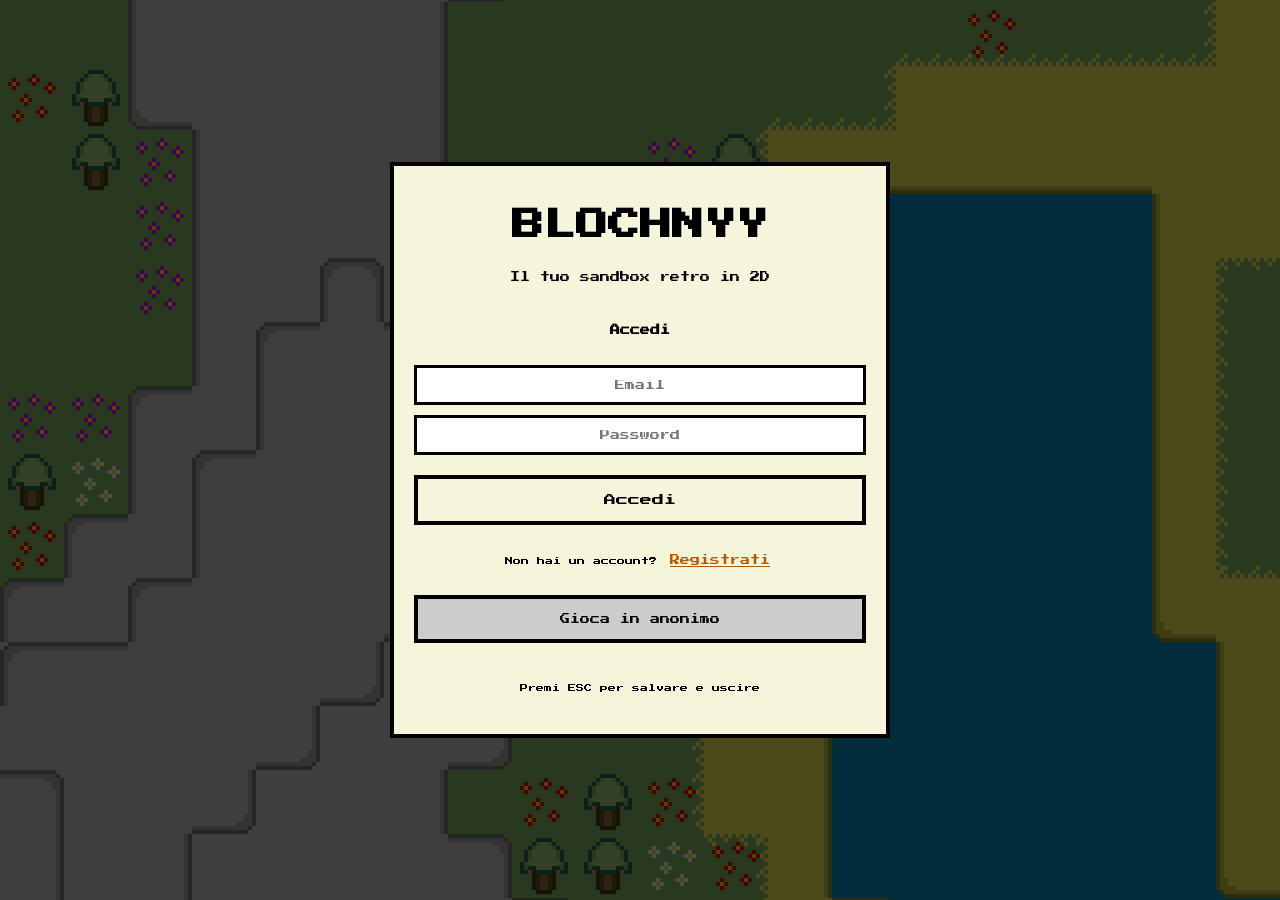
<file: GAME/index.html>
<!DOCTYPE html>
<html lang="en">

<head>
    <script>
        window.onerror = function(msg, url, line, col, error) {
            alert("ERRORE JS:\n" + msg + "\nLinea: " + line);
            return false;
        };
        window.addEventListener('unhandledrejection', function(event) {
            alert("ERRORE ASYNC:\n" + event.reason);
        });
    </script>
    <meta charset="UTF-8">
    <meta name="viewport" content="width=device-width, initial-scale=1.0, maximum-scale=1.0, user-scalable=no">
    <title>Blochnyy - Il tuo sandbox retro in 2D</title>
    <link rel="icon" type="image/png" href="../assets/logo.png">
    <link href="https://fonts.googleapis.com/css2?family=Press+Start+2P&display=swap" rel="stylesheet">
    <link rel="stylesheet" href="style.css">
    <link rel="manifest" href="manifest.json">
    <meta name="theme-color" content="#4a90e2">
</head>

<body>
    <!-- HUD rimosso -->

    <div id="start-screen">
        <div class="menu-panel">
            <h1 class="game-title">BLOCHNYY</h1>
            <p class="game-subtitle">Il tuo sandbox retro in 2D</p>
            
            <div id="account-section">
                <div id="login-view">
                    <h3 style="font-size: 10px; margin-bottom: 10px;">Accedi</h3>
                    <div class="input-group">
                        <input type="email" id="login-email" placeholder="Email" autocomplete="email">
                        <input type="password" id="login-password" placeholder="Password" autocomplete="current-password">
                    </div>
                    <button id="login-btn">Accedi</button>
                    <p class="auth-switch">Non hai un account? <span id="show-register" class="text-btn highlight-text">Registrati</span></p>
                    <button id="anon-login-btn" style="margin-top: 10px; background: #ccc !important; font-size: 10px;">Gioca in anonimo</button>
                </div>

                <div id="register-view" style="display: none; flex-direction: column; gap: 20px;">
                    <h3 style="font-size: 10px; margin-bottom: 10px;">Registrati</h3>
                    <div class="input-group">
                        <input type="text" id="register-username" placeholder="Nome utente" autocomplete="username">
                        <input type="email" id="register-email" placeholder="Email" autocomplete="email">
                        <input type="password" id="register-password" placeholder="Password" autocomplete="new-password">
                        <input type="password" id="register-password-confirm" placeholder="Conferma Password" autocomplete="new-password">
                    </div>
                    <button id="register-btn">Crea account</button>
                    <p class="auth-switch">Hai già un account? <span id="show-login" class="text-btn highlight-text">Accedi</span></p>
                </div>

                <div id="profile-view" style="display: none;">
                    <div class="profile-header">
                        <h3>Bentornato, <span id="display-username" class="highlight-text">Player</span>!</h3>
                        <button id="logout-btn" class="text-btn">Esci</button>
                    </div>

                    <div class="worlds-container">
                        <div style="display: flex; justify-content: space-between; align-items: center; margin-bottom: 5px;">
                            <h4 class="worlds-title" style="margin:0;">I tuoi mondi</h4>
                            <button id="import-world-btn" class="text-btn" style="font-size: 8px; padding: 4px; border: 2px solid #000;">Importa</button>
                            <input type="file" id="import-world-input" accept=".json" style="display:none;">
                        </div>
                        <div id="saved-worlds-list" class="scroll-list"></div>
                    </div>

                    <div class="new-world-section">
                        <div class="input-group">
                            <input type="text" id="world-name" placeholder="Nome Mondo" autocomplete="off">
                            <input type="text" id="world-seed" placeholder="Seed (opzionale)" autocomplete="off">
                        </div>
                        <div class="action-buttons">
                            <button id="play-btn">Gioca</button>
                        </div>
                    </div>
                </div>
            </div>
            <p class="esc-hint">Premi ESC per salvare e uscire</p>
        </div>
    </div>

    <canvas id="gameCanvas"></canvas>

    <div id="mobile-controls">
        <div id="joystick-zone"></div>
    </div>

    <div id="inventory-sidebar">
        <div class="sidebar-panel stats-panel">
            <div class="stat-line">Livello <span id="stat-level" class="highlight">1</span></div>
            <div class="stat-line">Punteggio <span id="stat-score" class="highlight">0</span></div>
            <div class="stat-line">HP <span id="stat-hp" class="highlight">10/10</span></div>
            <div class="stat-line">Energia <span id="stat-energy" class="highlight">100%</span></div>
            <div class="stat-line">Fame <span id="stat-hunger" class="highlight">0%</span></div>
            <div class="stat-line">Sete <span id="stat-thirst" class="highlight">0%</span></div>
        </div>

        <div class="sidebar-panel equipment-panel">
            <div class="slot equip-slot"><div class="icon icon-6"></div></div>
            <div class="slot equip-slot"><div class="icon icon-0"></div></div>
            <div class="slot equip-slot"><div class="icon icon-9"></div></div>
            <div class="slot equip-slot hand-slot" id="hand-0"><div class="icon icon-4"></div><span class="key-hint">1</span></div>
            <div class="slot equip-slot"><div class="icon icon-1"></div></div>
            <div class="slot equip-slot hand-slot" id="hand-1"><div class="icon icon-5"></div><span class="key-hint">3</span></div>
            <div class="slot equip-slot"><div class="icon icon-7"></div></div>
            <div class="slot equip-slot"><div class="icon icon-2"></div></div>
            <div class="slot equip-slot"><div class="icon icon-8"></div></div>
            <div class="slot equip-slot"><div class="icon icon-7"></div></div>
            <div class="slot equip-slot"><div class="icon icon-3"></div></div>
            <div class="slot equip-slot"><div class="icon icon-8"></div></div>
        </div>

        <div class="sidebar-panel inventory-panel">
            <div id="inventory-grid"></div>
        </div>
    </div>

    <script src="supabase.min.js"></script>
    <script src="localforage.min.js"></script>
    
    <script src="noise.js"></script>
    <script src="game.js"></script>
    <script>
        if ('serviceWorker' in navigator) {
            navigator.serviceWorker.getRegistrations().then(function(registrations) {
                for(let registration of registrations) {
                    registration.unregister();
                }
            });
        }
    </script>
</body>

</html>
</file>
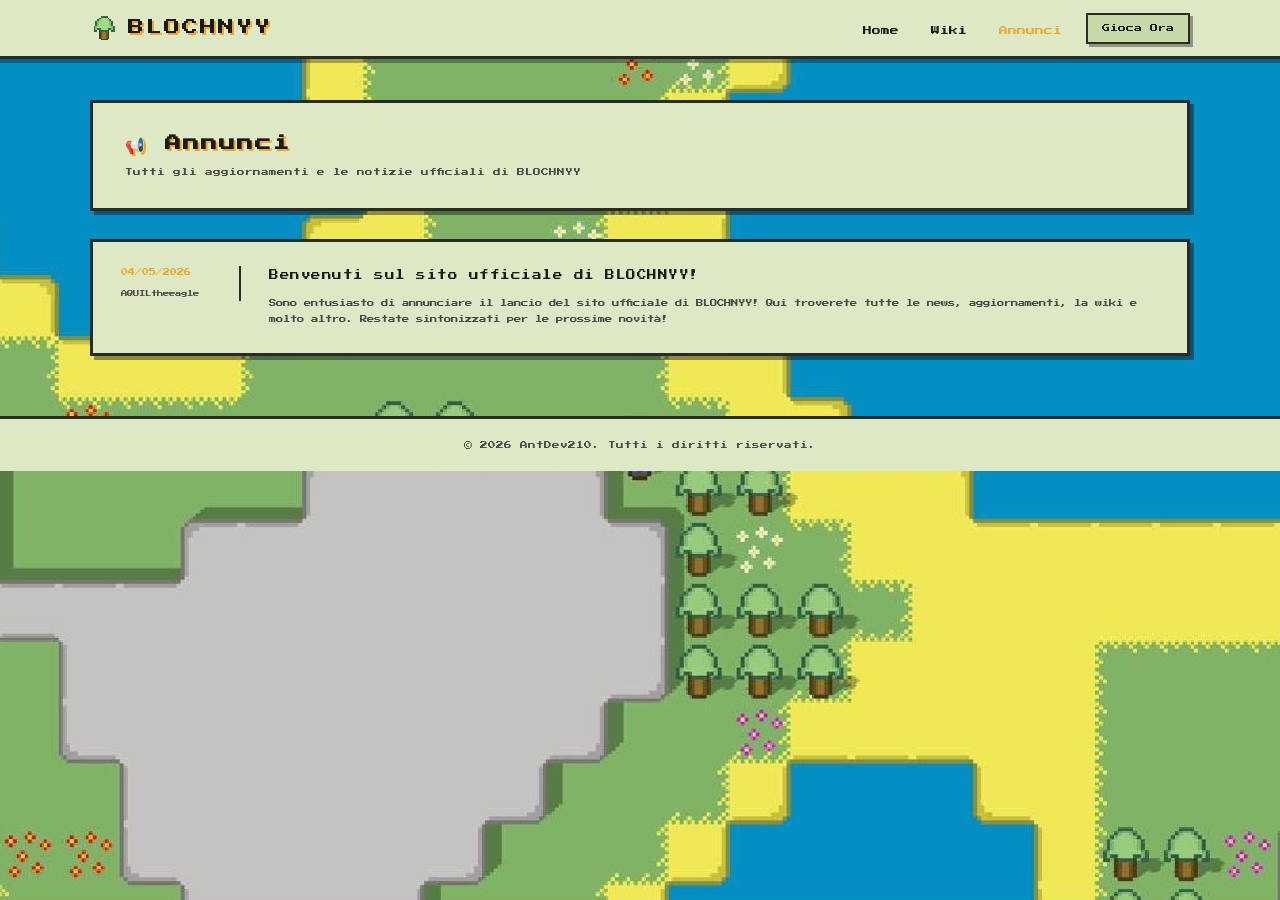
<file: announcements.html>
<!DOCTYPE html>
<html lang="it">
<head>
    <meta charset="UTF-8">
    <meta name="viewport" content="width=device-width, initial-scale=1.0, maximum-scale=1.0">
    <title>BLOCHNYY - Annunci</title>
    <link rel="icon" type="image/png" href="assets/logo.png">
    <link rel="stylesheet" href="css/style.css">
</head>
<body class="page-announcements">

<header>
    <div class="container">
        <nav>
            <a href="index.html" class="logo">
                <img src="assets/logo.png" alt="logo">
                BLOCHNYY
            </a>
            <ul>
                <li><a href="index.html">Home</a></li>
                <li><a href="wiki.html">Wiki</a></li>
                <li><a href="announcements.html" class="active">Annunci</a></li>
                <li><a href="GAME/index.html" class="btn-play">Gioca Ora</a></li>
            </ul>
        </nav>
    </div>
</header>

<main class="ann-main">
    <div class="container">
        <div class="ann-page-header">
            <h1 class="ann-page-title">📢 Annunci</h1>
            <p class="ann-page-sub">Tutti gli aggiornamenti e le notizie ufficiali di BLOCHNYY</p>
        </div>
        <div class="ann-full-list" id="ann-full-list">
            <!-- Skeleton loading -->
            <div class="ann-card-full ann-skeleton-full"></div>
            <div class="ann-card-full ann-skeleton-full"></div>
            <div class="ann-card-full ann-skeleton-full"></div>
        </div>
    </div>
</main>

<footer>
    <div class="container">
        <p>&copy; 2026 AntDev210. Tutti i diritti riservati.</p>
    </div>
</footer>

<script src="js/script.js"></script>
</body>
</html>
</file>
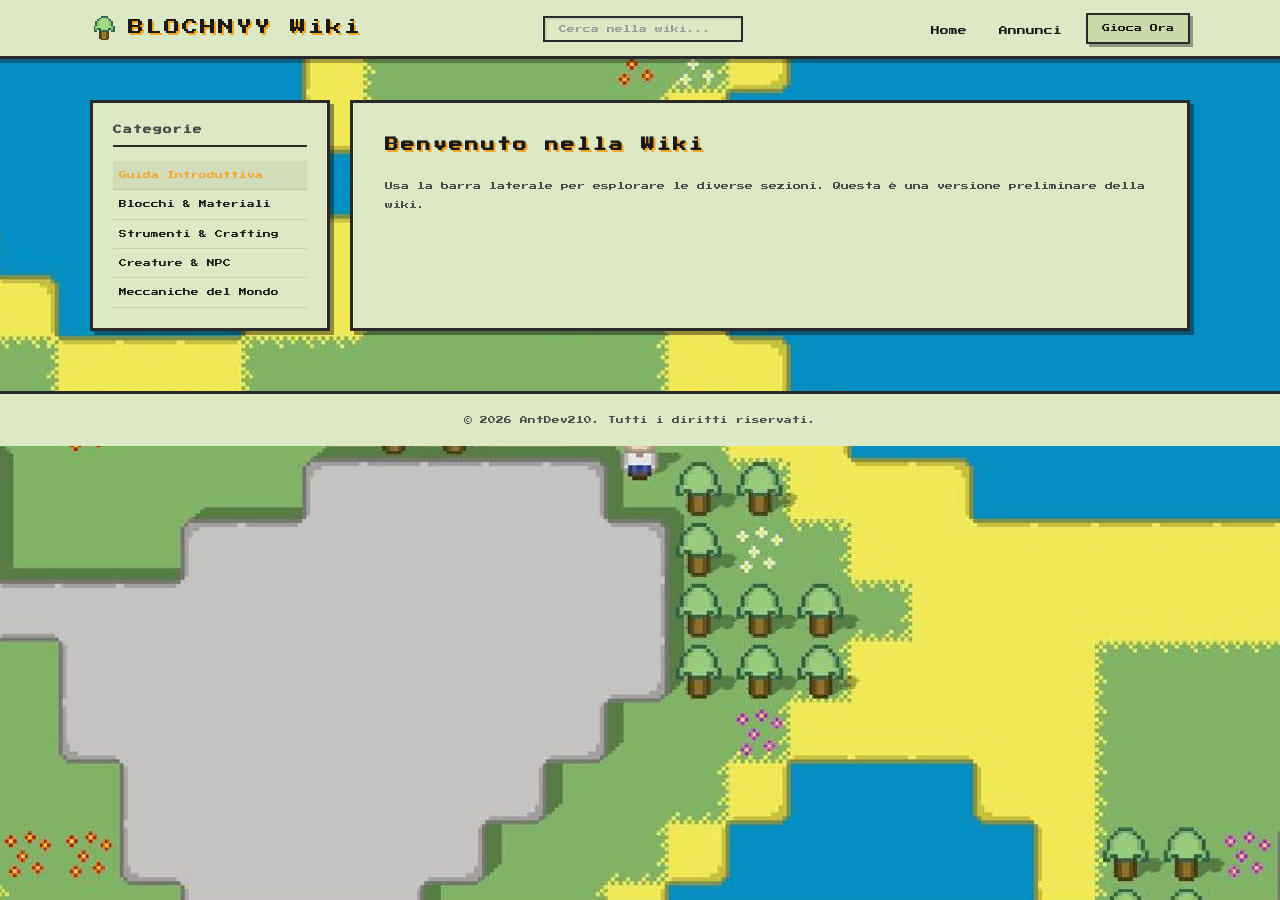
<file: wiki.html>
<!DOCTYPE html>
<html lang="it">
<head>
    <meta charset="UTF-8">
    <meta name="viewport" content="width=device-width, initial-scale=1.0, maximum-scale=1.0">
    <title>BLOCHNYY - Wiki Ufficiale</title>
    <link rel="icon" type="image/png" href="assets/logo.png">
    <link rel="stylesheet" href="css/style.css">
</head>
<body class="page-wiki">

<header>
    <div class="container">
        <nav>
            <a href="index.html" class="logo">
                <img src="assets/logo.png" alt="logo">
                BLOCHNYY Wiki
            </a>
            <div class="search-bar">
                <input type="text" placeholder="Cerca nella wiki...">
            </div>
            <ul>
                <li><a href="index.html">Home</a></li>
                <li><a href="announcements.html">Annunci</a></li>
                <li><a href="GAME/index.html" class="btn-play">Gioca Ora</a></li>
            </ul>
        </nav>
    </div>
</header>

<main class="wiki-main">
    <div class="container">
        <aside class="wiki-sidebar">
            <h3>Categorie</h3>
            <ul id="wiki-nav">
                <li><a href="#" class="active" data-topic="started">Guida Introduttiva</a></li>
                <li><a href="#" data-topic="blocks">Blocchi &amp; Materiali</a></li>
                <li><a href="#" data-topic="tools">Strumenti &amp; Crafting</a></li>
                <li><a href="#" data-topic="mobs">Creature &amp; NPC</a></li>
                <li><a href="#" data-topic="world">Meccaniche del Mondo</a></li>
            </ul>
        </aside>
        <article class="wiki-content" id="wiki-article">
            <h1>Benvenuto nella Wiki</h1>
            <p>Usa la barra laterale per esplorare le diverse sezioni. Questa è una versione preliminare della wiki.</p>
        </article>
    </div>
</main>

<footer>
    <div class="container">
        <p>&copy; 2026 AntDev210. Tutti i diritti riservati.</p>
    </div>
</footer>

<script src="js/script.js"></script>
</body>
</html>
</file>
<file: GAME/style.css>
* {
    margin: 0;
    padding: 0;
    box-sizing: border-box;
    user-select: none;
    -webkit-tap-highlight-color: transparent;
}

body {
    background-color: #1a1a1a;
    overflow: hidden;
    font-family: 'Press Start 2P', cursive;
    color: #000;
}

#gameCanvas {
    display: block;
    width: 100vw;
    height: 100vh;
}

#start-screen {
    position: absolute;
    top: 0;
    left: 0;
    width: 100%;
    height: 100%;
    display: flex;
    justify-content: center;
    align-items: center;
    background: rgba(0, 0, 0, 0.7);
    z-index: 2000;
}

/* Rimozione forzata di qualsiasi grafica precedente e applicazione rettangolo beige */
.sidebar-panel,
.menu-panel,
button {
    background: #F5F5DC !important;
    background-image: none !important;
    border: 4px solid #000000 !important;
    border-image: none !important;
    border-radius: 0 !important;
    color: #000;
}

.menu-panel {
    width: 95%;
    max-width: 500px;
    padding: 40px 20px;
    text-align: center;
    display: flex;
    flex-direction: column;
    gap: 20px;
}

.game-title {
    font-size: 32px;
    line-height: 1.2;
    margin-bottom: 5px;
}

.game-subtitle {
    font-size: 10px;
    margin-bottom: 20px;
    line-height: 1.6;
}

/* =========================================
   MENU ACCOUNT E MONDI
   ========================================= */

#login-view,
#profile-view {
    display: flex;
    flex-direction: column;
    gap: 20px;
}

.profile-header {
    display: flex;
    justify-content: space-between;
    align-items: center;
    border-bottom: 4px solid #000;
    padding-bottom: 15px;
}

.profile-header h3 {
    font-size: 12px;
    line-height: 1.4;
    text-align: left;
}

.highlight-text {
    color: #b35900;
}

.text-btn {
    background: transparent;
    border: none;
    text-decoration: underline;
    padding: 5px;
    font-size: 10px;
    cursor: pointer;
}

.text-btn:hover {
    color: #555;
    transform: none;
}

.auth-switch {
    font-size: 8px;
    margin-top: 10px;
    color: #000;
}
.auth-switch span {
    text-decoration: underline;
}

.worlds-container {
    text-align: left;
    background: rgba(255, 255, 255, 0.9);
    padding: 15px;
    border: 4px solid #000;
}

.worlds-title {
    font-size: 10px;
    margin-bottom: 15px;
    text-transform: uppercase;
}

.scroll-list {
    max-height: 160px;
    overflow-y: auto;
    display: flex;
    flex-direction: column;
    gap: 10px;
    padding-right: 5px;
}

.scroll-list::-webkit-scrollbar { width: 10px; }
.scroll-list::-webkit-scrollbar-track { background: rgba(0, 0, 0, 0.1); border-left: 2px solid #000; }
.scroll-list::-webkit-scrollbar-thumb { background: #000; }

.world-item {
    display: flex;
    justify-content: space-between;
    align-items: center;
    background: #e0e0e0;
    padding: 10px;
    border: 2px solid #000;
}

.world-info { display: flex; flex-direction: column; gap: 8px; }
.world-name-display { font-size: 10px; font-weight: bold; }
.world-seed-display { font-size: 8px; color: #555; }
.world-actions { display: flex; gap: 5px; }

.icon-btn {
    padding: 8px;
    border-width: 4px;
    font-size: 10px;
    display: flex;
    align-items: center;
    justify-content: center;
}

.icon-btn.play { color: #008800; }
.icon-btn.delete { color: #cc0000; }

.new-world-section { display: flex; flex-direction: column; gap: 15px; margin-top: 5px; }
.input-group { display: flex; flex-direction: column; gap: 10px; }
.action-buttons { display: flex; gap: 10px; }
.action-buttons button { flex: 1; }

/* =========================================
   INVENTARIO E UI DI GIOCO (DESKTOP)
   ========================================= */

#inventory-sidebar {
    position: fixed;
    top: 0;
    right: 20px; /* Crea l'asse invisibile a destra */
    left: auto;
    width: max-content;
    height: 100vh;
    display: none; /* JS lo cambierà in 'flex' */
    flex-direction: column;
    justify-content: center; /* Centra verticalmente */
    align-items: center; /* Allinea al centro dell'asse */
    gap: 15px;
    z-index: 1000;
    pointer-events: none;
}

.equipment-panel,
#inventory-grid,
.stats-panel {
    pointer-events: auto;
    position: relative; /* Importante per Flexbox */
    background: #F5F5DC !important;
    background-image: none !important;
    padding: 8px;
    border-radius: 0 !important;
    border: 4px solid #000000 !important;
    color: #000 !important;
}

.inventory-panel {
    background: transparent !important;
    border: none !important;
}

.stats-panel {
    font-size: 8px;
    line-height: 1.6;
    text-align: center;
    min-width: 130px;
}

.equipment-panel {
    display: grid;
    grid-template-columns: repeat(3, 40px);
    gap: 4px;
    justify-content: center;
}

#inventory-grid {
    display: grid;
    grid-template-columns: repeat(2, 40px);
    gap: 4px;
    justify-content: center;
}

.slot {
    width: 40px;
    height: 40px;
    background-repeat: no-repeat;
    background-size: cover;
    display: flex;
    justify-content: center;
    align-items: center;
    position: relative;
    image-rendering: pixelated;
    background-color: rgba(255, 255, 255, 0.2);
}

.slot.active { outline: 3px solid #b35900; z-index: 2; }
.highlight { font-weight: normal; color: #b35900; }
.key-hint { position: absolute; top: 2px; left: 4px; font-size: 6px; color: #fff; text-shadow: 1px 1px 0 #000; }

button {
    padding: 15px 10px;
    font-size: 12px;
    cursor: pointer;
    font-family: 'Press Start 2P', cursive;
    transition: transform 0.1s;
}

button:hover { transform: scale(1.05); }
button:active { transform: scale(0.95); }

input {
    padding: 12px;
    border: 3px solid #000;
    background: #fff;
    font-family: 'Press Start 2P', cursive;
    font-size: 10px;
    outline: none;
    text-align: center;
    width: 100%;
}
input:focus { border-color: #555; }
.esc-hint { margin-top: 20px; font-size: 8px; line-height: 1.4; color: #000; text-align: center; }

/* =========================================
   CONTROLLI MOBILE (BASE)
   ========================================= */

#mobile-controls {
    position: absolute;
    bottom: 20px;
    left: 20px;
    z-index: 1000;
    display: none;
}

#joystick-zone {
    width: 80px;
    height: 80px;
    background: rgba(255, 255, 255, 0.2);
    border: 3px solid #000;
    border-radius: 50%;
    position: relative;
    touch-action: none;
}

.joystick-knob {
    width: 30px;
    height: 30px;
    background: #000;
    border-radius: 50%;
    position: absolute;
    top: 50%;
    left: 50%;
    transform: translate(-50%, -50%);
}

#mobile-action-toggle {
    display: none;
}

/* =========================================
   MEDIA QUERIES - OTTIMIZZAZIONE MOBILE
   ========================================= */

@media (max-width: 768px) {
    .sidebar-panel, .menu-panel, button { border-width: 3px !important; }
    .menu-panel { padding: 20px 10px; width: 90%; max-height: 95vh; overflow-y: auto; }
    .game-title { font-size: 18px; margin-bottom: 5px;}
    .game-subtitle { font-size: 8px; margin-bottom: 10px;}
    button { padding: 10px; font-size: 10px; }
    input { padding: 10px; font-size: 10px; }
    .profile-header h3 { font-size: 10px; }
    .scroll-list { max-height: 120px; }

    /* Ripristina la sidebar a schermo intero per mobile */
    #inventory-sidebar { 
        width: 100vw;
        height: 100vh;
        left: 0;
        right: auto;
        display: block !important; 
    }

    /* Ripristina il posizionamento assoluto per le coordinate manuali */
    .equipment-panel,
    #inventory-grid,
    .stats-panel {
        position: absolute;
    }

    /* Slot più piccoli */
    .slot { width: 26px !important; height: 26px !important; }

    /* 1. ATTREZZATURA A SINISTRA */
    .equipment-panel {
        top: 10px; 
        left: 10px;
        right: auto;
        transform: none;
        grid-template-columns: repeat(3, 26px);
        padding: 4px;
    }

    /* 2. INDICATORI IN MEZZO IN ALTO */
    .stats-panel { 
        top: 10px; 
        left: 50%; 
        right: auto;
        transform: translateX(-50%); 
        font-size: 6px; 
        line-height: 1.4; 
        padding: 4px 6px;
        min-width: auto;
        white-space: nowrap; 
    }

    /* 3. INVENTARIO A DESTRA */
    #inventory-grid {
        top: 10px; 
        right: 10px;
        left: auto;
        transform: none;
        grid-template-columns: repeat(2, 26px); 
        padding: 4px;
    }

    .key-hint { display: none; }

    /* Controlli e Joystick in basso più compatti */
    #mobile-controls { bottom: 15px; left: 15px; }
    #joystick-zone { width: 55px; height: 55px; border-width: 2px; }
    .joystick-knob { width: 22px; height: 22px; }
    
    /* Pulsante Cambio Mano */
    #mobile-action-toggle {
        position: absolute;
        bottom: 15px;
        right: 75px;
        width: 45px; height: 45px;
        font-size: 16px; border-width: 2px;
        border-radius: 50%; border: 2px solid #000;
        z-index: 1000;
        display: none; justify-content: center; align-items: center;
        background: rgba(255,255,255,0.2); backdrop-filter: blur(2px);
        color: #000;
    }

    /* Pulsante Piazza/Rompi */
    #mobile-build-toggle {
        position: absolute;
        bottom: 15px;
        right: 15px;
        width: 50px; height: 50px;
        border-radius: 50%; border: 2px solid #000;
        font-size: 20px; z-index: 1000;
        display: none; justify-content: center; align-items: center;
        background: rgba(255,255,255,0.2); backdrop-filter: blur(2px);
        color: #000;
    }
}
</file>
<file: css/style.css>
/* === BLOCHNYY — Retro Pixel Style === */
@import url('https://fonts.googleapis.com/css2?family=Press+Start+2P&family=VT323:wght@400&display=swap');

:root {
    --card-bg: #dde8c4;
    --card-bg-dark: #c8d9a8;
    --card-border: #2a2a2a;
    --text-dark: #1a1a1a;
    --text-muted: #4a4a4a;
    --accent-orange: #f5a623;
    --accent-yellow: #e8d87a;
    --btn-bg: #c8d9a8;
    --btn-hover: #b8cc94;
    --input-bg: #ffffff;
    --input-border: #2a2a2a;
    --pixel-shadow: 4px 4px 0px rgba(0,0,0,0.4);
    --font-pixel: 'Press Start 2P', monospace;
    --font-vt: 'VT323', monospace;
}

*, *::before, *::after {
    margin: 0; padding: 0;
    box-sizing: border-box;
}

body {
    font-family: var(--font-pixel);
    background-color: #4a6741;
    color: var(--text-dark);
    line-height: 1.6;
    min-height: 100vh;
}

body::before {
    content: '';
    position: fixed;
    inset: 0;
    background: url('../assets/image_1.png') center/cover no-repeat;
    image-rendering: pixelated;
    z-index: -1;
}

.container {
    width: 90%;
    max-width: 1100px;
    margin: 0 auto;
}

a { text-decoration: none; color: inherit; transition: color 0.1s; }
ul { list-style: none; }

/* === HEADER === */
header {
    background: var(--card-bg);
    border-bottom: 3px solid var(--card-border);
    position: fixed;
    top: 0; width: 100%;
    z-index: 1000;
    box-shadow: 0 4px 0 rgba(0,0,0,0.3);
}

nav {
    display: flex;
    justify-content: space-between;
    align-items: center;
    padding: 12px 0;
}

.logo {
    font-family: var(--font-pixel);
    font-size: 1rem;
    color: var(--text-dark);
    letter-spacing: 2px;
    text-shadow: 2px 2px 0 var(--accent-orange);
    display: flex;
    align-items: center;
    gap: 10px;
    cursor: pointer;
}

.logo:hover { opacity: 0.8; }

.logo img {
    height: 28px;
    image-rendering: pixelated;
}

nav ul {
    display: flex;
    gap: 16px;
    align-items: center;
}

nav ul li a {
    font-family: var(--font-pixel);
    font-size: 0.55rem;
    color: var(--text-dark);
    padding: 6px 8px;
}

nav ul li a:hover, nav ul li a.active {
    color: var(--accent-orange);
}

.btn-play {
    background: var(--card-bg-dark);
    border: 2px solid var(--card-border);
    color: var(--text-dark) !important;
    font-family: var(--font-pixel);
    font-size: 0.5rem;
    padding: 7px 14px;
    box-shadow: 3px 3px 0 rgba(0,0,0,0.35);
    display: inline-block;
    transition: box-shadow 0.1s, transform 0.1s;
}

.btn-play:hover {
    box-shadow: 1px 1px 0 rgba(0,0,0,0.35);
    transform: translate(2px, 2px);
    color: var(--accent-orange) !important;
}

/* === HERO === */
.hero {
    padding: 80px 0 40px;
    display: flex;
    align-items: center;
}

.hero-content {
    display: grid;
    grid-template-columns: 1fr 1fr;
    gap: 40px;
    align-items: center;
}

.hero-text {
    background: var(--card-bg);
    border: 3px solid var(--card-border);
    box-shadow: var(--pixel-shadow);
    padding: 36px 32px;
}

.hero-text h1 {
    font-family: var(--font-pixel);
    font-size: 1.6rem;
    color: var(--text-dark);
    text-shadow: 3px 3px 0 var(--accent-orange);
    margin-bottom: 10px;
    letter-spacing: 3px;
}

.hero-text > p, .hero-subtitle {
    font-family: var(--font-pixel);
    font-size: 0.5rem;
    color: var(--text-muted);
    margin-bottom: 16px;
    line-height: 2;
}

.hero-divider {
    height: 3px;
    background: var(--card-border);
    margin: 16px 0;
}

.hero-btns {
    display: flex;
    flex-direction: column;
    gap: 10px;
    margin-top: 20px;
}

/* === BUTTONS === */
.btn-main {
    display: block;
    text-align: center;
    background: var(--card-bg-dark);
    border: 2px solid var(--card-border);
    color: var(--text-dark);
    font-family: var(--font-pixel);
    font-size: 0.6rem;
    padding: 12px 20px;
    box-shadow: 3px 3px 0 rgba(0,0,0,0.35);
    cursor: pointer;
    transition: box-shadow 0.1s, transform 0.1s;
    letter-spacing: 1px;
}

.btn-main:hover {
    box-shadow: 1px 1px 0 rgba(0,0,0,0.35);
    transform: translate(2px, 2px);
    color: var(--accent-orange);
}

.gradient-btn { background: var(--card-bg-dark); }

.btn-secondary {
    display: block;
    text-align: center;
    background: transparent;
    border: 2px solid var(--card-border);
    color: var(--text-muted);
    font-family: var(--font-pixel);
    font-size: 0.55rem;
    padding: 10px 20px;
    cursor: pointer;
    transition: color 0.1s;
}

.btn-secondary:hover { color: var(--accent-orange); }

/* === HERO GAME PREVIEW === */
.hero-game-preview {
    position: relative;
}

.hero-game-preview img {
    width: 100%;
    display: block;
    border: 3px solid var(--card-border);
    box-shadow: var(--pixel-shadow);
    image-rendering: pixelated;
}

.pixel-border {
    border: 3px solid var(--card-border) !important;
    image-rendering: pixelated;
}

.overlay-menu-sim {
    position: absolute;
    bottom: 12px;
    left: 12px;
    background: var(--card-bg);
    border: 2px solid var(--card-border);
    color: var(--text-dark);
    padding: 6px 12px;
    font-family: var(--font-pixel);
    font-size: 0.45rem;
    box-shadow: 2px 2px 0 rgba(0,0,0,0.3);
}

/* === FEATURES === */
.features {
    padding: 60px 0 50px;
}

.section-title {
    font-family: var(--font-pixel);
    font-size: 1rem;
    text-align: center;
    margin-bottom: 28px;
    color: #ffffff;
    text-shadow: 2px 2px 0 #000, -2px -2px 0 #000, 2px -2px 0 #000, -2px 2px 0 #000, 3px 3px 0 rgba(0,0,0,0.6);
    letter-spacing: 2px;
}

.feature-grid {
    display: grid;
    grid-template-columns: repeat(3, 1fr);
    gap: 16px;
}

.feature-card {
    background: var(--card-bg);
    border: 3px solid var(--card-border);
    box-shadow: var(--pixel-shadow);
    padding: 24px 20px;
    text-align: center;
    transition: transform 0.1s, box-shadow 0.1s;
    cursor: default;
}

.feature-card:hover {
    transform: translate(-2px, -2px);
    box-shadow: 6px 6px 0px rgba(0,0,0,0.4);
}

.feature-card h3 {
    font-family: var(--font-pixel);
    font-size: 0.6rem;
    color: var(--text-dark);
    margin-bottom: 12px;
    letter-spacing: 1px;
}

.feature-card p {
    font-family: var(--font-pixel);
    font-size: 0.48rem;
    color: var(--text-muted);
    line-height: 2;
}

/* === INPUTS === */
input[type="text"],
input[type="password"],
input[type="search"] {
    width: 100%;
    background: var(--input-bg);
    border: 2px solid var(--card-border);
    color: var(--text-dark);
    font-family: var(--font-pixel);
    font-size: 0.5rem;
    padding: 10px 14px;
    outline: none;
    box-shadow: inset 2px 2px 0 rgba(0,0,0,0.08);
}

input[type="text"]::placeholder { color: #999; }
input[type="text"]:focus { border-color: var(--accent-orange); }

/* === WIKI === */
.wiki-main {
    padding: 100px 0 60px;
}

.wiki-main .container {
    display: grid;
    grid-template-columns: 240px 1fr;
    gap: 20px;
}

.wiki-sidebar {
    background: var(--card-bg);
    border: 3px solid var(--card-border);
    box-shadow: var(--pixel-shadow);
    padding: 20px;
    height: fit-content;
}

.wiki-sidebar h3 {
    font-family: var(--font-pixel);
    font-size: 0.55rem;
    color: var(--text-muted);
    margin-bottom: 14px;
    letter-spacing: 1px;
    border-bottom: 2px solid var(--card-border);
    padding-bottom: 8px;
}

.wiki-sidebar ul li a {
    display: block;
    padding: 8px 6px;
    font-family: var(--font-pixel);
    font-size: 0.48rem;
    color: var(--text-dark);
    border-bottom: 1px solid rgba(0,0,0,0.1);
}

.wiki-sidebar ul li a:hover,
.wiki-sidebar ul li a.active {
    color: var(--accent-orange);
    background: rgba(0,0,0,0.05);
}

.wiki-content {
    background: var(--card-bg);
    border: 3px solid var(--card-border);
    box-shadow: var(--pixel-shadow);
    padding: 32px;
}

.wiki-content h1 {
    font-family: var(--font-pixel);
    font-size: 0.85rem;
    margin-bottom: 20px;
    color: var(--text-dark);
    text-shadow: 2px 2px 0 var(--accent-orange);
    letter-spacing: 2px;
}

.wiki-content p {
    font-family: var(--font-pixel);
    font-size: 0.5rem;
    color: var(--text-muted);
    line-height: 2.4;
    margin-bottom: 14px;
}

.wiki-content ul {
    list-style: none;
    margin-top: 10px;
}

.wiki-content ul li {
    font-family: var(--font-pixel);
    font-size: 0.5rem;
    color: var(--text-muted);
    padding: 6px 0;
    border-bottom: 1px solid rgba(0,0,0,0.1);
    line-height: 2;
}

.wiki-content ul li::before {
    content: '▸ ';
    color: var(--accent-orange);
}

.search-bar input {
    background: var(--card-bg);
    border: 2px solid var(--card-border);
    color: var(--text-dark);
    font-family: var(--font-pixel);
    font-size: 0.48rem;
    padding: 7px 14px;
    width: 200px;
}

/* === 404 === */
.error-content {
    min-height: 85vh;
    display: flex;
    align-items: center;
    justify-content: center;
    text-align: center;
    padding: 100px 20px 40px;
}

.error-card {
    background: var(--card-bg);
    border: 3px solid var(--card-border);
    box-shadow: var(--pixel-shadow);
    padding: 40px;
    max-width: 520px;
    width: 100%;
}

.lost-world-preview {
    width: 100%;
    max-width: 260px;
    border: 3px solid var(--card-border);
    margin: 0 auto 24px;
    display: block;
    image-rendering: pixelated;
    animation: pixel-float 3s infinite ease-in-out;
}

@keyframes pixel-float {
    0%, 100% { transform: translateY(0); }
    50% { transform: translateY(-8px); }
}

.error-code {
    font-family: var(--font-pixel);
    font-size: 3rem;
    color: var(--text-dark);
    text-shadow: 4px 4px 0 var(--accent-orange);
    margin-bottom: 12px;
    line-height: 1;
}

.error-card h2 {
    font-family: var(--font-pixel);
    font-size: 0.65rem;
    color: var(--text-muted);
    margin-bottom: 16px;
    letter-spacing: 2px;
}

.error-card p {
    font-family: var(--font-pixel);
    font-size: 0.5rem;
    color: var(--text-muted);
    line-height: 2.2;
    margin-bottom: 24px;
}

.btn-group {
    display: flex;
    gap: 12px;
    justify-content: center;
    flex-wrap: wrap;
    margin-top: 20px;
}

/* Override gradient-text for retro style */
.gradient-text {
    background: none;
    -webkit-background-clip: unset;
    background-clip: unset;
    -webkit-text-fill-color: unset;
    color: var(--text-dark);
    text-shadow: 3px 3px 0 var(--accent-orange);
}

/* === FOOTER === */
footer {
    background: var(--card-bg);
    border-top: 3px solid var(--card-border);
    padding: 20px 0;
    text-align: center;
}

footer p {
    font-family: var(--font-pixel);
    font-size: 0.48rem;
    color: var(--text-muted);
}

/* === TRAILER VIDEO === */
.trailer-video {
    width: 100%;
    display: block;
    border: 3px solid var(--card-border);
    box-shadow: var(--pixel-shadow);
    image-rendering: pixelated;
    background: #000;
}

.video-label {
    position: absolute;
    top: 10px;
    left: 10px;
    background: var(--card-bg);
    border: 2px solid var(--card-border);
    color: var(--text-dark);
    font-family: var(--font-pixel);
    font-size: 0.45rem;
    padding: 4px 10px;
    box-shadow: 2px 2px 0 rgba(0,0,0,0.3);
    letter-spacing: 1px;
}

/* === ANNOUNCEMENTS PREVIEW (home + 404) === */
.announcements-preview {
    padding: 50px 0 60px;
}

.announcements-preview--404 {
    padding-top: 30px;
}

.ann-grid {
    display: grid;
    grid-template-columns: repeat(3, 1fr);
    gap: 16px;
    margin-bottom: 28px;
}

/* Skeleton loader */
.ann-skeleton {
    background: var(--card-bg);
    border: 3px solid var(--card-border);
    box-shadow: var(--pixel-shadow);
    height: 160px;
    position: relative;
    overflow: hidden;
}

.ann-skeleton::after {
    content: '';
    position: absolute;
    inset: 0;
    background: linear-gradient(90deg, transparent 0%, rgba(255,255,255,0.3) 50%, transparent 100%);
    animation: shimmer 1.4s infinite;
}

@keyframes shimmer {
    0% { transform: translateX(-100%); }
    100% { transform: translateX(100%); }
}

/* Announcement card (preview, small) */
.ann-card {
    background: var(--card-bg);
    border: 3px solid var(--card-border);
    box-shadow: var(--pixel-shadow);
    padding: 18px 16px;
    display: flex;
    flex-direction: column;
    gap: 8px;
    transition: transform 0.1s, box-shadow 0.1s;
    cursor: default;
}

.ann-card:hover {
    transform: translate(-2px, -2px);
    box-shadow: 6px 6px 0 rgba(0,0,0,0.4);
}

.ann-card-date {
    font-family: var(--font-pixel);
    font-size: 0.42rem;
    color: var(--accent-orange);
    letter-spacing: 1px;
}

.ann-card-title {
    font-family: var(--font-pixel);
    font-size: 0.52rem;
    color: var(--text-dark);
    line-height: 1.8;
    letter-spacing: 0.5px;
}

.ann-card-content {
    font-family: var(--font-pixel);
    font-size: 0.44rem;
    color: var(--text-muted);
    line-height: 2;
    flex: 1;
    /* Tronca a 3 righe */
    display: -webkit-box;
    -webkit-line-clamp: 3;
    -webkit-box-orient: vertical;
    overflow: hidden;
}

.ann-card-author {
    font-family: var(--font-pixel);
    font-size: 0.4rem;
    color: var(--text-muted);
    border-top: 1px solid rgba(0,0,0,0.15);
    padding-top: 8px;
    margin-top: 4px;
}

.ann-more-wrap {
    text-align: center;
}

.ann-more-btn {
    display: inline-block;
    padding: 12px 32px;
}

/* === ANNOUNCEMENTS FULL PAGE === */
.ann-main {
    padding: 100px 0 60px;
}

.ann-page-header {
    background: var(--card-bg);
    border: 3px solid var(--card-border);
    box-shadow: var(--pixel-shadow);
    padding: 28px 32px;
    margin-bottom: 28px;
}

.ann-page-title {
    font-family: var(--font-pixel);
    font-size: 1rem;
    color: var(--text-dark);
    text-shadow: 2px 2px 0 var(--accent-orange);
    letter-spacing: 2px;
    margin-bottom: 8px;
}

.ann-page-sub {
    font-family: var(--font-pixel);
    font-size: 0.48rem;
    color: var(--text-muted);
    line-height: 2;
}

.ann-full-list {
    display: flex;
    flex-direction: column;
    gap: 16px;
}

/* Full announcement card */
.ann-card-full {
    background: var(--card-bg);
    border: 3px solid var(--card-border);
    box-shadow: var(--pixel-shadow);
    padding: 24px 28px;
    display: grid;
    grid-template-columns: 120px 1fr;
    gap: 0 24px;
    align-items: start;
}

.ann-card-full-meta {
    border-right: 2px solid var(--card-border);
    padding-right: 20px;
    display: flex;
    flex-direction: column;
    gap: 8px;
}

.ann-card-full-date {
    font-family: var(--font-pixel);
    font-size: 0.44rem;
    color: var(--accent-orange);
    line-height: 2;
}

.ann-card-full-author {
    font-family: var(--font-pixel);
    font-size: 0.4rem;
    color: var(--text-muted);
    line-height: 2;
}

.ann-card-full-body {
    padding-left: 4px;
}

.ann-card-full-title {
    font-family: var(--font-pixel);
    font-size: 0.6rem;
    color: var(--text-dark);
    line-height: 1.9;
    margin-bottom: 12px;
    letter-spacing: 0.5px;
}

.ann-card-full-content {
    font-family: var(--font-pixel);
    font-size: 0.46rem;
    color: var(--text-muted);
    line-height: 2.2;
}

/* Skeleton for full page */
.ann-skeleton-full {
    background: var(--card-bg);
    border: 3px solid var(--card-border);
    box-shadow: var(--pixel-shadow);
    height: 100px;
    position: relative;
    overflow: hidden;
}

.ann-skeleton-full::after {
    content: '';
    position: absolute;
    inset: 0;
    background: linear-gradient(90deg, transparent 0%, rgba(255,255,255,0.3) 50%, transparent 100%);
    animation: shimmer 1.4s infinite;
}

/* === RESPONSIVE MOBILE === */
@media (max-width: 768px) {
    /* Header */
    header { padding: 0; }
    nav {
        flex-wrap: wrap;
        gap: 8px;
        padding: 10px 0;
        justify-content: center;
    }
    .logo { font-size: 0.7rem; justify-content: center; }
    nav ul {
        gap: 6px;
        flex-wrap: wrap;
        justify-content: center;
    }
    nav ul li a { font-size: 0.45rem; padding: 4px 6px; }
    .btn-play { font-size: 0.45rem; padding: 6px 10px; }

    /* Hero */
    .hero { padding: 100px 0 30px; }
    .hero-content { grid-template-columns: 1fr; gap: 20px; }
    .hero-text { padding: 24px 20px; }
    .hero-text h1 { font-size: 1.1rem; }
    .hero-text > p, .hero-subtitle { font-size: 0.45rem; }
    .hero-game-preview { order: -1; }
    .video-label { font-size: 0.4rem; }

    /* Features */
    .features { padding: 20px 0 40px; }
    .section-title { font-size: 0.7rem; letter-spacing: 1px; }
    .feature-grid { grid-template-columns: 1fr; gap: 12px; }
    .feature-card { padding: 18px 16px; }
    .feature-card h3 { font-size: 0.55rem; }
    .feature-card p { font-size: 0.44rem; }

    /* Announcements preview */
    .ann-grid { grid-template-columns: 1fr; }
    .ann-card-title { font-size: 0.48rem; }

    /* Announcements full page */
    .ann-main { padding: 80px 0 40px; }
    .ann-page-header { padding: 20px; }
    .ann-page-title { font-size: 0.75rem; }
    .ann-card-full { grid-template-columns: 1fr; }
    .ann-card-full-meta { border-right: none; border-bottom: 2px solid var(--card-border); padding-right: 0; padding-bottom: 12px; margin-bottom: 12px; }
    .ann-card-full-title { font-size: 0.52rem; }
    .ann-card-full-content { font-size: 0.42rem; }

    /* Wiki */
    .wiki-main { padding: 80px 0 40px; }
    .wiki-main .container { grid-template-columns: 1fr; gap: 16px; }
    .wiki-sidebar { padding: 14px; }
    .wiki-content { padding: 20px; }
    .wiki-content h1 { font-size: 0.7rem; }
    .search-bar input { width: 140px; font-size: 0.44rem; }

    /* 404 */
    .error-code { font-size: 2rem; }
    .error-card { padding: 24px 18px; }
    .error-card h2 { font-size: 0.5rem; }

    /* Buttons */
    .btn-main { font-size: 0.5rem; padding: 10px 14px; }
    .btn-secondary { font-size: 0.46rem; }
    .btn-group { flex-direction: column; align-items: center; }

    /* Footer */
    footer p { font-size: 0.42rem; }
}

@media (max-width: 480px) {
    .hero-text h1 { font-size: 0.85rem; letter-spacing: 1px; }
    .logo { font-size: 0.6rem; }
    nav ul li a { font-size: 0.4rem; }
    .section-title { font-size: 0.6rem; }
    .feature-card h3 { font-size: 0.5rem; }
}
</file>
